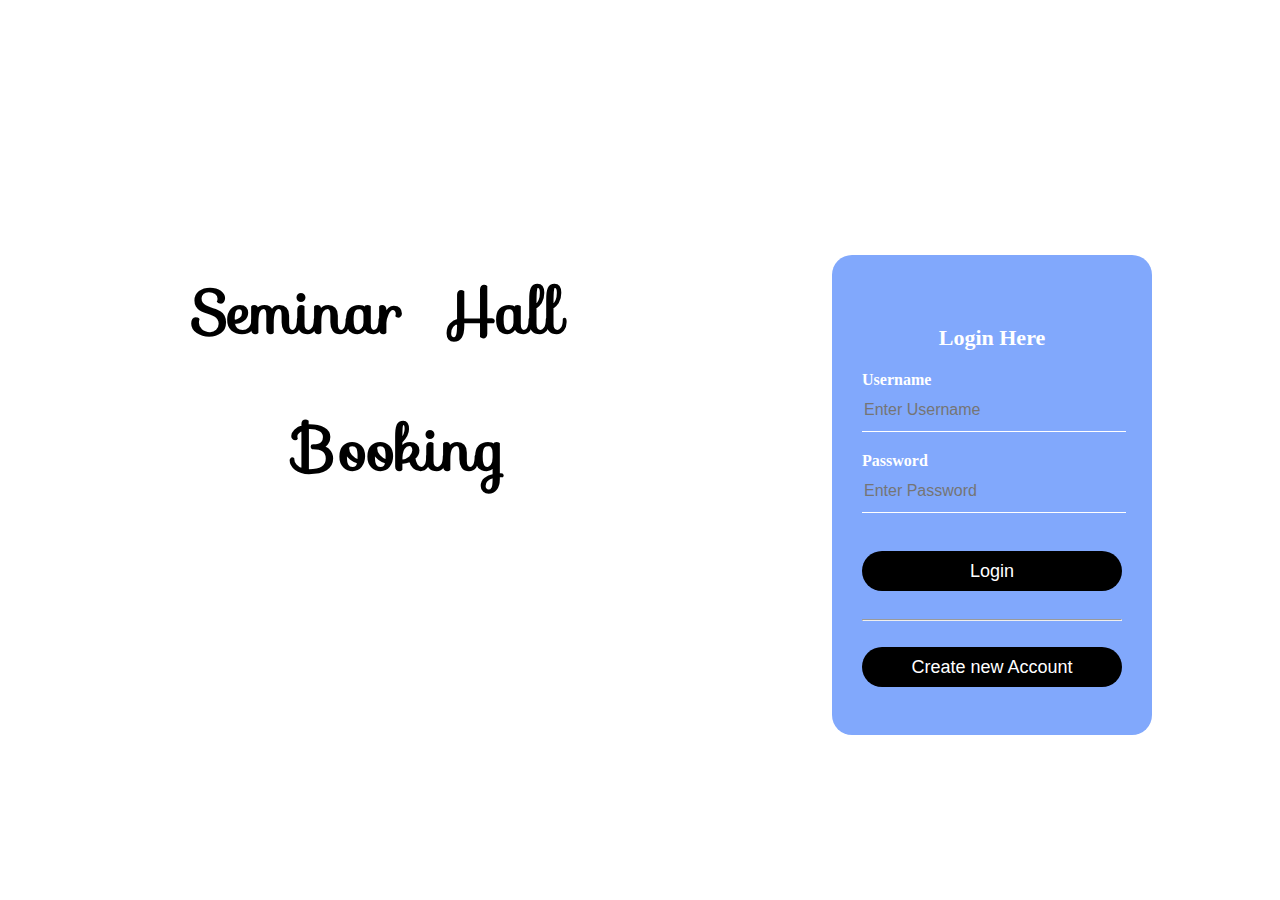
<file: index.html>
<!DOCTYPE html>
<html>
<head>
<link rel="stylesheet" type="text/css" href="login style.css">
<link rel="stylesheet" href="https://fonts.googleapis.com/css?family=Sofia&effect=fire">
<title>seminarhallbookingsystem</title>
</head>
<body>
<h1 class="">Seminar Hall  </h1>
<h3 class="">Booking</h3>
<div class="loginbox">
<h2>Login Here</h2>
<form action="home.html">
<p>Username</p>
<input type="text" placeholder="Enter Username" name="uname" width="75" height="75" required ><br>
<p>Password</p>
<input type="password" placeholder="Enter Password" name="psw" width="75" height="75" required><br><br>
<input type="submit" name="" value="Login">
</form>
<form action="cna.html">
<hr><br><input type="submit" name="" value="Create new Account">
</form>
</div>
</body>
</html>
</file>
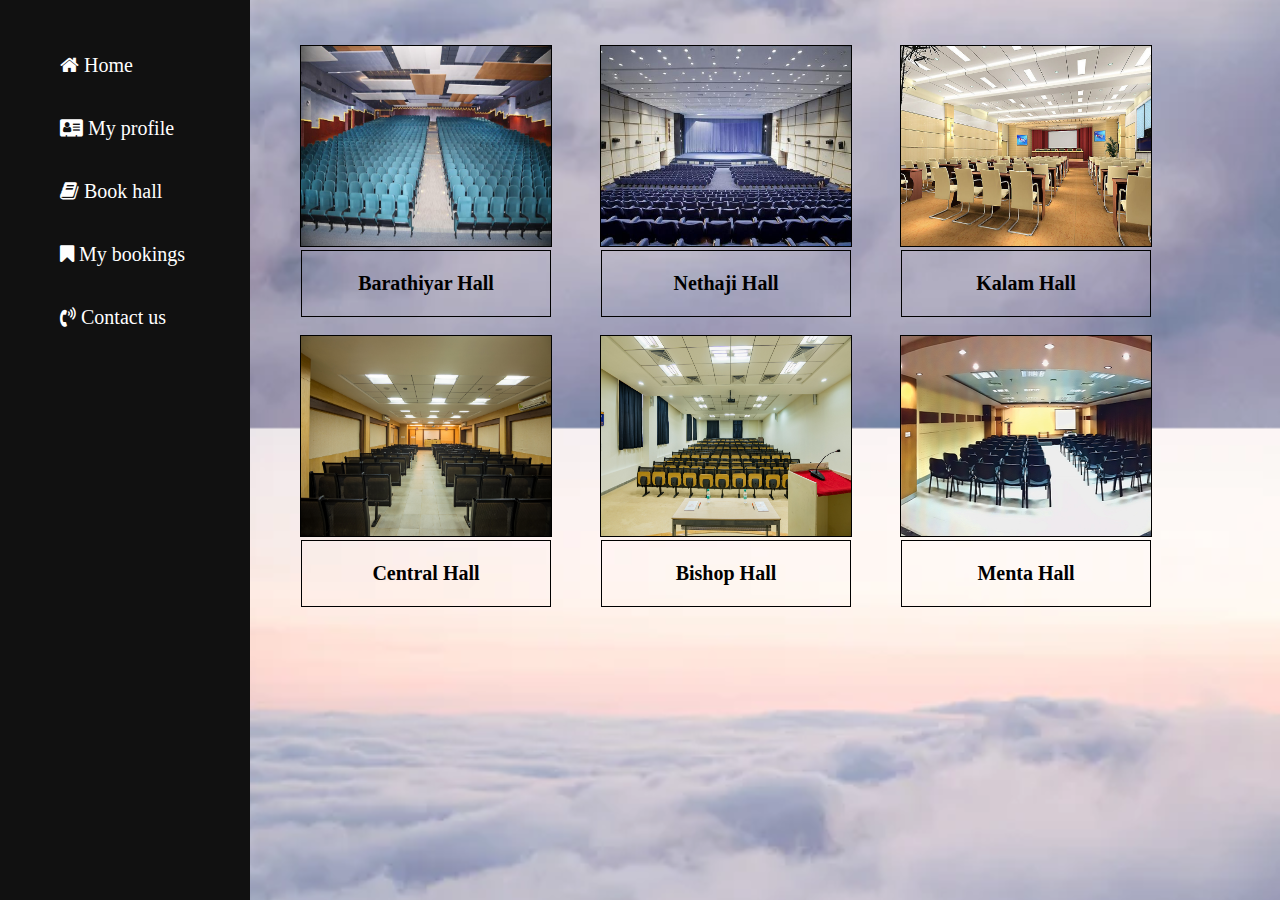
<file: bookhall.html>
<!DOCTYPE html>
<html>
<head>
<link rel="stylesheet" type="text/css" href="bookhall style.css">
<link rel="stylesheet" href="https://cdnjs.cloudflare.com/ajax/libs/font-awesome/4.7.0/css/font-awesome.min.css">
<title>Seminar Hall Booking</title></head>
<body>
<div class="space">
<ul>
<br>
<li><a href ="home.html"><i class="fa fa-home" aria-hidden="true"></i> Home</a></li>
<li><a href ="my profile.html"><i class="fa fa-address-card" aria-hidden="true"></i> My profile</a></li>
<li><a href ="bookhall.html"><i class="fa fa-book" aria-hidden="true"></i> Book hall</a></li>
<li><a href ="my booking.html"><i class="fa fa-bookmark" aria-hidden="true"></i> My bookings</a></li>
<li><a href ="contact us.html"><i class="fa fa-volume-control-phone" aria-hidden="true"></i> Contact us</a></li>
</ul>
</div>
<div class="space1">
<br>
<div class="img1">
<a href ="barathiyar.html"><img src="3X7A4295_1.jpg"height="200px" width="250px"></a>
<div class="container1">
<p>Barathiyar Hall</p>
</div>
</div>
<div class="img2">
<a href ="nethaji.html"><img src="15_07_2017_12_01_40_ph5a25lfo5eb9shcpufepemdc6_uw7iy0ndbr.jpg"height="200px" width="250px"></a>
<div class="container1">
<p>Nethaji Hall</p>
</div>
</div>
<div class="img3">
<a href ="kalam.html"><img src="conference-room-design_9589.jpg"height="200px" width="250px"></a>
<div class="container1">
<p>Kalam Hall</p>
</div>
</div>
<div class="img4">
<a href ="central.html"><img src="FAI_8720-HDR.jpg"height="200px" width="250px"></a>
<div class="container1">
<p>Central Hall</p>
</div>
</div>
<div class="img5">
<a href ="bishop.html"><img src="FAI_9186-HDR (1).jpg"height="200px" width="250px"></a>
<div class="container1">
<p>Bishop Hall</p>
</div>
</div>
<div class="img6">
<a href ="menta.html"><img src="inner-asm.jpg"height="200px" width="250px"></a>
<div class="container1">
<p>Menta Hall</p>
</div>
</div>
</div>
</body>
</html>
</file>
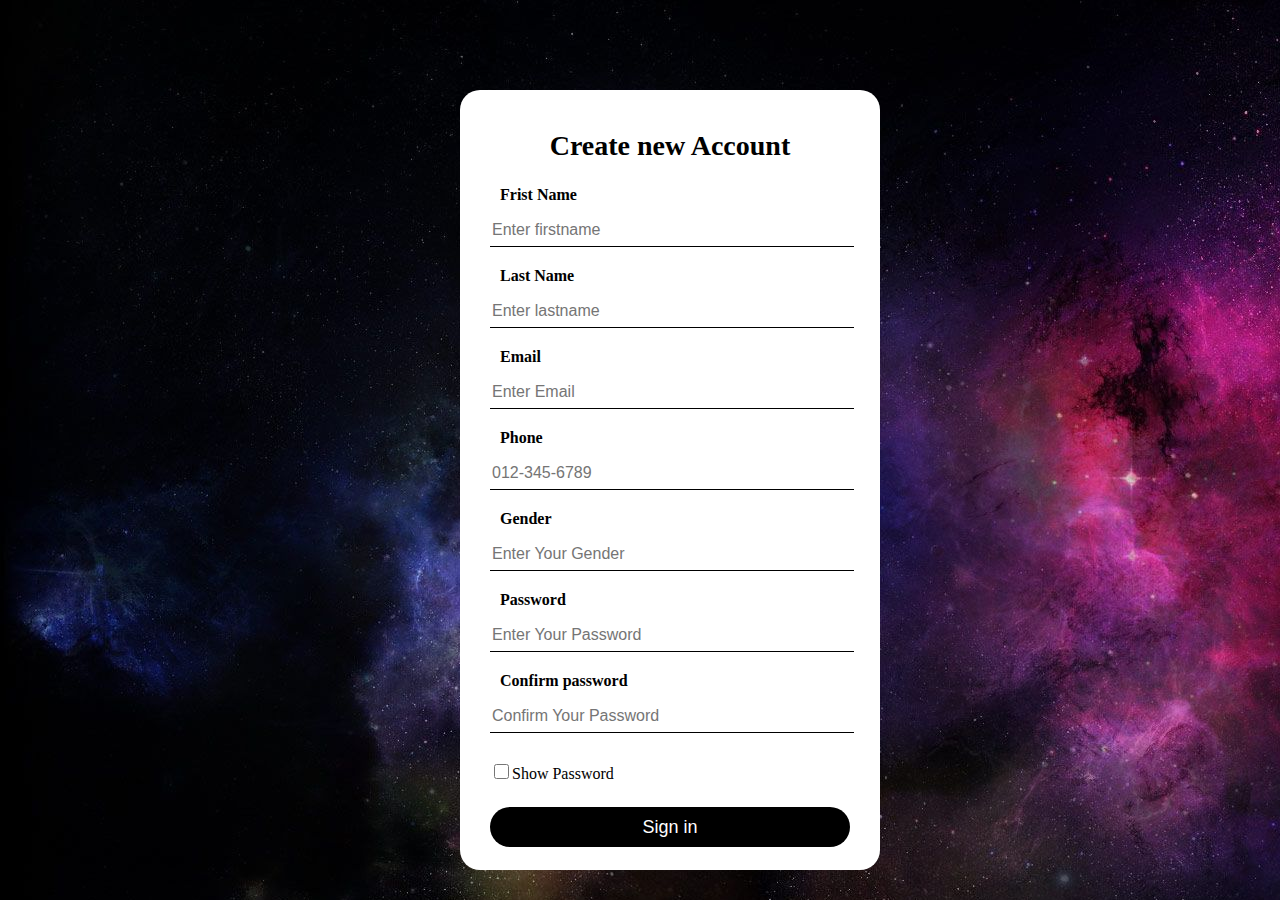
<file: cna.html>
<!DOCTYPE html>
<html>
<head>
<link rel="stylesheet" type="text/css" href="cna.css">
<title> Seminar hall booking </title>
</head>
<body>
<div class="CreatenewAccount">
<h5>Create new Account</h5>
<form action="login.html" action="connect.php" method="POST"> 
<p>Frist Name </p>
<input type="text" placeholder="Enter firstname" id="name" name="fname" width="75" height="75" required ><br>
<p>Last Name </p>
<input type="text" placeholder="Enter lastname" id="name" name="lname" width="75" height="75" required ><br>
<p>Email</p>
<input type="email" placeholder="Enter Email" id="email" name="email" width="75" height="75" required ><br>
<p>Phone</p>
<input type="tel" id="phone" name="phone" placeholder="012-345-6789" required><br>
<p>Gender</p>
<input list="gender" name="gender" placeholder="Enter Your Gender">
  <datalist id="gender">
    <option value="Male">
    <option value="Female">
    <option value="Others">
  </datalist> <br>
  
  <p>Password</p>
  <input type="password" placeholder="Enter Your Password" value="" maxlength="8" id="password"><br>
  <p>Confirm password</p>
  <input type="password" placeholder="Confirm Your Password " value="" maxlength="8" id="confirm_password"><br>
 <script>
  var password = document.getElementById("password")
  , confirm_password = document.getElementById("confirm_password");
function validatePassword(){
  if(password.value != confirm_password.value) {
    confirm_password.setCustomValidity("Passwords Don't Match");
  } else {
    confirm_password.setCustomValidity('');
  }
}

password.onchange = validatePassword;
confirm_password.onkeyup = validatePassword;
</script><br>
<input type="checkbox" onclick="myFunction()">Show Password<br>
<script>
function myFunction() {
  var x = document.getElementById("password");
  if (x.type === "password") {
    x.type = "text";
  } else {
    x.type = "password";
  }
}
</script><br>
  <input type="submit" name="" class="pure-button pure-button-primary" value="Sign in">
</form>
</div>
</body>
</html>
</file>
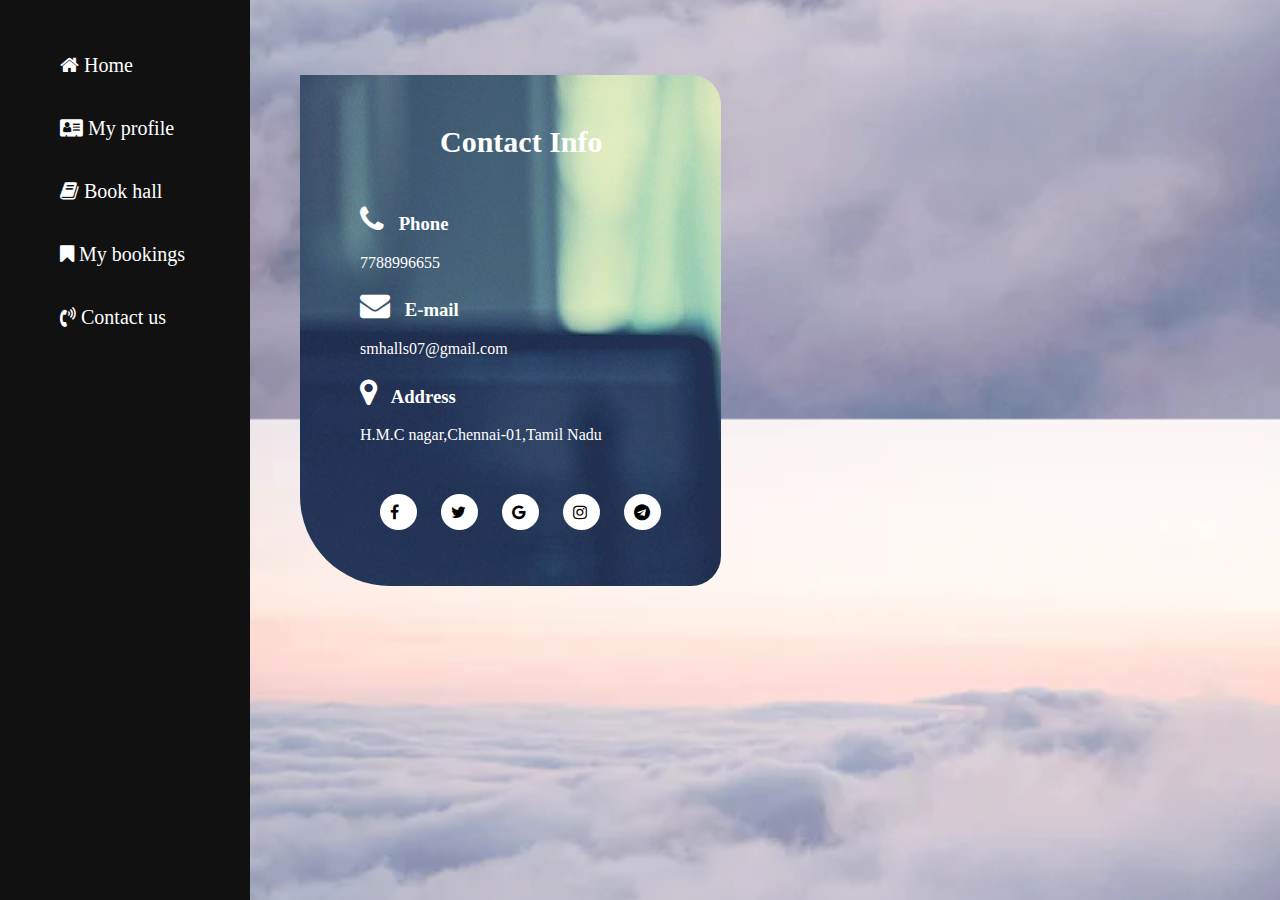
<file: contact us.html>
<!DOCTYPE html>
<html>
<head>
<link rel="stylesheet" type="text/css" href="contact.us.css">
<link rel="stylesheet" href="https://cdnjs.cloudflare.com/ajax/libs/font-awesome/4.7.0/css/font-awesome.min.css"> 
<title>Seminar Hall Booking</title></head>
<body>
<div class="space">
<ul>
<br>
<li><a href ="home.html"><i class="fa fa-home" aria-hidden="true"></i> Home</a></li>
<li><a href ="my profile.html"><i class="fa fa-address-card" aria-hidden="true"></i> My profile</a></li>
<li><a href ="bookhall.html"><i class="fa fa-book" aria-hidden="true"></i> Book hall</a></li>
<li><a href ="my booking.html"><i class="fa fa-bookmark" aria-hidden="true"></i> My bookings</a></li>
<li><a href ="contact us.html"><i class="fa fa-volume-control-phone" aria-hidden="true"></i> Contact us</a></li>
</ul>
</div>
<div class="contactus">
<h2>Contact Info</h2>
<h3> <i class="fa fa-phone" style="font-size:30px;"></i> Phone</h3>
<p>7788996655</p>
<h3><i class="fa fa-envelope" style="font-size:30px;"></i> E-mail</h3>
<p>smhalls07@gmail.com</p>
<h3><i class="fa fa-map-marker" style="font-size:30px;"></i> Address</h3>
<p>H.M.C nagar,Chennai-01,Tamil Nadu<p>
<br>
<ul>
<li><a href="#" class="fa fa-facebook"></a></li>
<li><a href="#" class="fa fa-twitter"></a></li>
<li><a href="#" class="fa fa-google"></a></li>
<li><a href="#" class="fa fa-instagram"></a></li>
<li><a href="#" class="fa fa-telegram"></a></li>
</ul>
</div>
<div class="map">
  <iframe src="https://www.google.com/maps/embed?pb=!1m18!1m12!1m3!1d21571.
  33143179526!2d80.21162657917606!3d13.082085793641355!2m3!1f0!2f0!3f0!3m2!
  1i1024!2i768!4f13.1!3m3!1m2!1s0x3a5264247fd302cd%3A0x9848e2a6ea903e75!2sAnna%20Nagar
  %203rd%20Main%20Rd%2C%20Lapis%20lagoon%2C%20AA%20Block%2C%20Shanthi%20Colony%2C%20Anna
  %20Nagar%2C%20Chennai%2C%20Tamil%20Nadu%20600040!5e0!3m2!1sen!2sin!4v1618307325141!5m2!
  1sen!2sin" width="600" height="510" style="border:0;" allowfullscreen="" loading="lazy">
  </iframe>
</div>
</body>
</html>
</file>
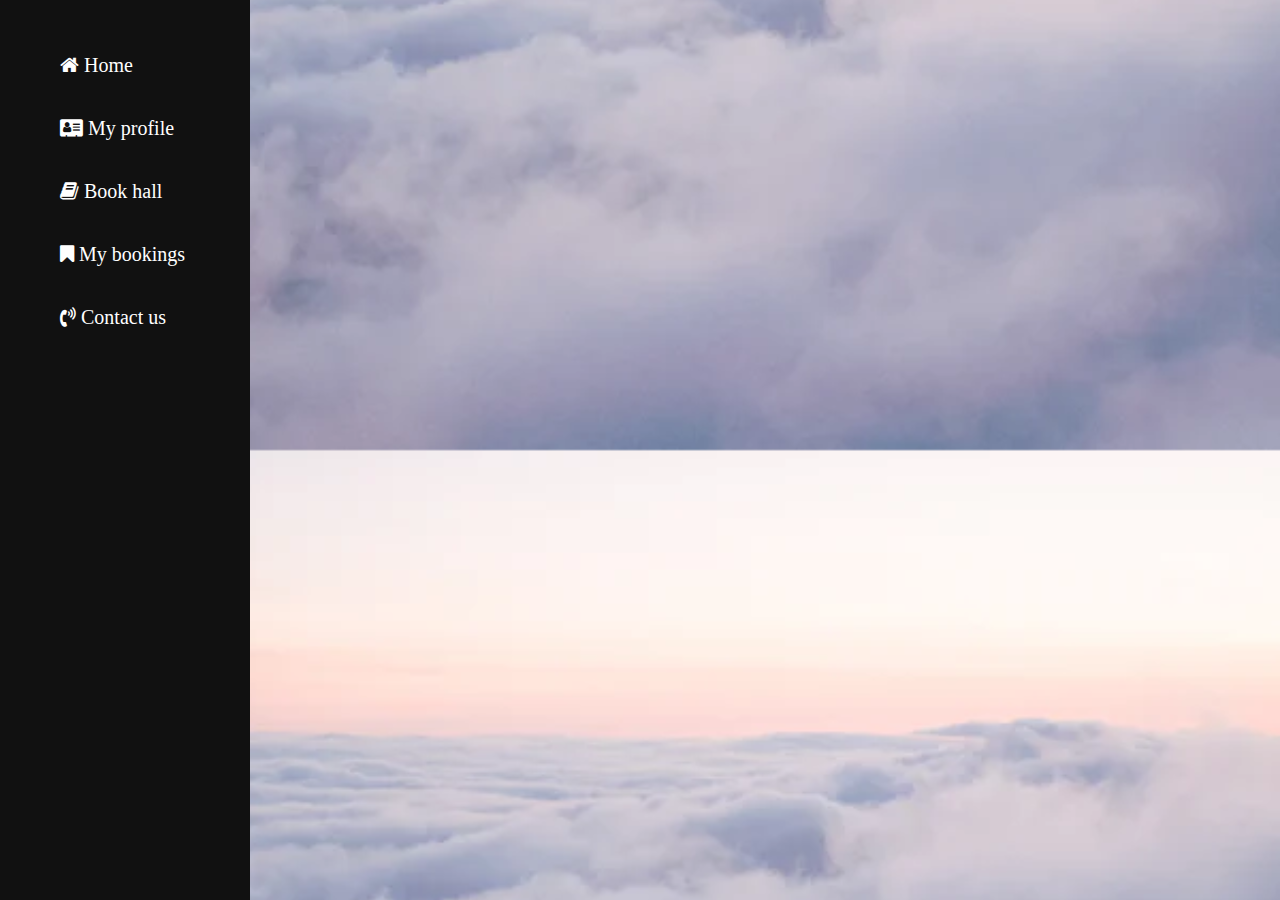
<file: my booking.html>
<!DOCTYPE html>
<html>
<head>
<link rel="stylesheet" type="text/css" href="my booking style.css">
<link rel="stylesheet" href="https://cdnjs.cloudflare.com/ajax/libs/font-awesome/4.7.0/css/font-awesome.min.css">
<title>Seminar Hall Booking</title></head>
<body>
<div class="space">
<ul>
<br>
<li><a href ="home.html"><i class="fa fa-home" aria-hidden="true"></i> Home</a></li>
<li><a href ="my profile.html"><i class="fa fa-address-card" aria-hidden="true"></i> My profile</a></li>
<li><a href ="bookhall.html"><i class="fa fa-book" aria-hidden="true"></i> Book hall</a></li>
<li><a href ="my booking.html"><i class="fa fa-bookmark" aria-hidden="true"></i> My bookings</a></li>
<li><a href ="contact us.html"><i class="fa fa-volume-control-phone" aria-hidden="true"></i> Contact us</a></li>
</ul>
</div>
<h6>booking details</h6>


</body>
</html>
</file>
<file: login style.css>
body 
{
  margin:0;
  padding:0;
  background-size:cover;
  background-position:center;

  
}
.loginbox
{
  width:320px;
  height:480px;
  background:#81a8fc;
  color:#fff;
  top:55%;
  left:50%;
  position:absolute;
  
  transform:translate(60%,-50%);
  box-sizing:border-box;
  padding: 70px 30px;
  border-radius:20px;
}
.avatar
{
  width:100px;
  height:100px;
  position: absolute;
  top:-110px;
  left:60px;
  
}
h2
{
  margin:0;
  padding:0 0 20px;
  text-align:center;
  font-size:22px;
}
.loginbox p
{
	margin:0;
	padding:0;
	font-weight:bold;
}
.loginbox input
{
  width:100%;
  margin-bottom:20px;
}
.loginbox input[type="text"],input[type="password"]
{
  border:none;
  border-bottom:1px solid #fff;
  background:transparent;
  outline:none;
  height:40px;
  color:#fff;
  font-size:16px;
}
.loginbox input[type="submit"]
{
  border:none;
  outline:none;
  height:40px;
  background:black;
  color:#fff;
  font-size:18px;
  border-radius:20px;
  
}
.loginbox input[type="submit"]:hover
{
  background-color: #555;
  box-shadow: 0 0 10px 5px rgba(0, 140, 186, 0.5);
}
body
{
	background:url("");
}
h1
{
	position:absolute;
	top:25%;
	left:15%;
	font-family: "Sofia", sans-serif;
	color:black;
    font-size: 60px;
	width:800px;
	word-spacing:20px;   
}
h3
{
	position:absolute;
	top:38%;
	left:23%;
	color:black;
	font-family: "Sofia", sans-serif;
    font-size: 60px;
}
</file>
<file: bookhall style.css>
.space ul li
{
	display:block;
	
	
}
.space
{
	height: 100%;
	width: 250px;
	position: fixed;
	z-index: 1;
	top: 0;
	left: 0;
	background-color: #111;
	overflow-x: hidden;
	padding-top: 0px;
}
.space ul li a 
{   text-decoration: none;
	color: white;
	display: block;
    font-size: 20px;
    padding: 20px;
  
}
.space ul
{
	
	
	height:580px;
	width: 200px;
	border-radius:0 20px 20px 0;
	
}

.space ul li a:hover,a:active
{
   background-color: #555;
    font-size: 150%;
    border-radius:15px 35px;
}
.space1 ul li
{
    display:block;
}
.img1 
{
	position:absolute;
	top:45px;
	left:300px;
	height:200px; width:250px;
	border:1px solid black;
    
}
.img2
{
	position:absolute;
	top:45px;
	left:600px;
	height:200px; width:250px;
	border:1px solid black;
}
.img3
{
	position:absolute;
	top:45px;
	left:900px;
	height:200px; width:250px;
	border:1px solid black;
	
}
.img4
{
	position:absolute;
	top:335px;
	left:300px;
	height:200px; width:250px;
	border:1px solid black;
}
.img5
{
	position:absolute;
	top:335px;
	left:600px;
	height:200px; width:250px;
	border:1px solid black;
}
.img6
{
	position:absolute;
	top:335px;
	left:900px;height:200px; width:250px;
	border:1px solid black;
}

.container1
{
	text-align: center;
    padding: 1px 20px;
	font-weight:bold;
	border:1px solid black;
	font-size:20px;
}


.img1:hover ,:active
{
  box-shadow: 0 0 10px 5px rgba(0, 140, 186, 0.5);
}
.img2:hover ,:active
{
  box-shadow: 0 0 10px 5px rgba(0, 140, 186, 0.5);
}
.img3:hover ,:active
{
  box-shadow: 0 0 10px 5px rgba(0, 140, 186, 0.5);
}
.img4:hover ,:active
{
  box-shadow: 0 0 10px 5px rgba(0, 140, 186, 0.5);
}
.img5:hover ,:active
{
  box-shadow: 0 0 10px 5px rgba(0, 140, 186, 0.5);
}
.img6:hover ,:active
{
  box-shadow: 0 0 10px 5px rgba(0, 140, 186, 0.5);
}
body
{
background:url("Laptop Wallpapers_ Free HD Download [500+ HQ] _ Unsplash.png");
margin:0;
padding:0;
background-size:cover;
background-position:center;
}
</file>
<file: cna.css>
body 
{
  margin:0;
  padding:0;
  background:;
  background-size:cover;
  background-position:center;
  background:url("Steam Community __ Guide __ Best Steam Profile Backgrounds.jfif");
  
}
.CreatenewAccount
{
  width:420px;
  height:780px; 
  background:white;
  color:black;
  position:absolute;
  top:10%;
  bottom:200px;
  right:400px;
  box-sizing:border-box;
  padding: 30px 30px;
  border-radius:20px;
}
h5
{
  margin:10px;
  padding:0 0 4px;
  text-align:center;
  font-size:28px;
}
.CreatenewAccount p
{
	margin:0;
	padding:10px;
	font-weight:bold;
}
.CreatenewAccount input
{
  width:100%;
  margin-bottom:10px;
}
.CreatenewAccount input[type="text"],input[type="email"],input[type="password"],input[type="tel"],input[list="gender"]
{
  border:none;
  border-bottom:1px solid black;
  outline:none;
  height:30px;
  color:black;
  font-size:16px;
}
.CreatenewAccount input[type="checkbox"]
{
	height:15px;
	width:15px;
}
.CreatenewAccount input[type="submit"]
{
  border:none;
  outline:none;
  height:40px;
  background:black;
  color:#fff;
  font-size:18px;
  border-radius:20px;
  
}
.CreatenewAccount input[type="submit"]:hover
{
  background-color: #555;
  box-shadow: 0 0 10px 5px rgb(0, 140, 186, 0.5);
}
</file>
<file: contact.us.css>
.space ul li
{
	display:block;
	
	
}
.space
{
	height: 100%;
	width: 250px;
	position: fixed;
	z-index: 1;
	top: 0;
	left: 0;
	background-color: #111;
	overflow-x: hidden;
	padding-top: 0px;
}
.space ul li a 
{   text-decoration: none;
	color: white;
	display: block;
    font-size: 20px;
    padding: 20px;
  
}
.space ul
{
	height:585px;
	width: 200px;
	border-radius:0 20px 20px 0;
}

.space ul li a:hover,a:active
{
   background-color: #555;
    font-size: 150%;
    border-radius:15px 35px;
}
.contactus
{
	position:absolute;
	top:75px;
	left:300px;
	padding:40px;
	background:url(3124512.jpg);
	color:white;
	border-radius:0 30px 30px 90px;
}
h2
{
	margin-top:10px;
	margin-left:100px;
	padding:0 0 20px;
	text-align:25px;
	font-size:30px;
}
.contactus ul li
{
	display:inline;
	margin-right:20px;
}

.contactus ul li a
{
	text-decoration:none;
}
.fa-facebook , .fa-twitter , .fa-google , .fa-instagram , .fa-telegram
{   
    background:white;
	color:black;
	padding: 10px;
	font-size:50px;
	width:17px;
	text-align:60px;
	text-decoration:none;
	border-radius:50%;
	
}
.contactus p
{
	padding-left:20px;
}
h3
{
	padding-left:20px;
	word-spacing: 10px;
}
.map
{
	position:absolute;
	top:75px;
	right:10px;
	
}
body
{
background:url("Laptop Wallpapers_ Free HD Download [500+ HQ] _ Unsplash.png");
margin:0;
padding:0;
background-size:cover;
background-position:center;
}
</file>
<file: my booking style.css>
.space ul li
{
	display:block;
	
	
}
.space
{
	height: 100%;
	width: 250px;
	position: fixed;
	z-index: 1;
	top: 0;
	left: 0;
	background-color: #111;
	overflow-x: hidden;
	padding-top: 0px;	
}
.space ul li a 
{   text-decoration: none;
	color: white;
	display: block;
    font-size: 20px;
    padding: 20px;
  
}
.space ul
{
	
	
	height:585px;
	width: 200px;
	border-radius:0 20px 20px 0;
	
}

.space ul li a:hover,a:active
{
   background-color: #555;
    font-size: 150%;
    border-radius:15px 35px;
}
body
{
background:url("Laptop Wallpapers_ Free HD Download [500+ HQ] _ Unsplash.png");
margin:0;
padding:0;
background-size:cover;
background-position:center;
}
</file>
